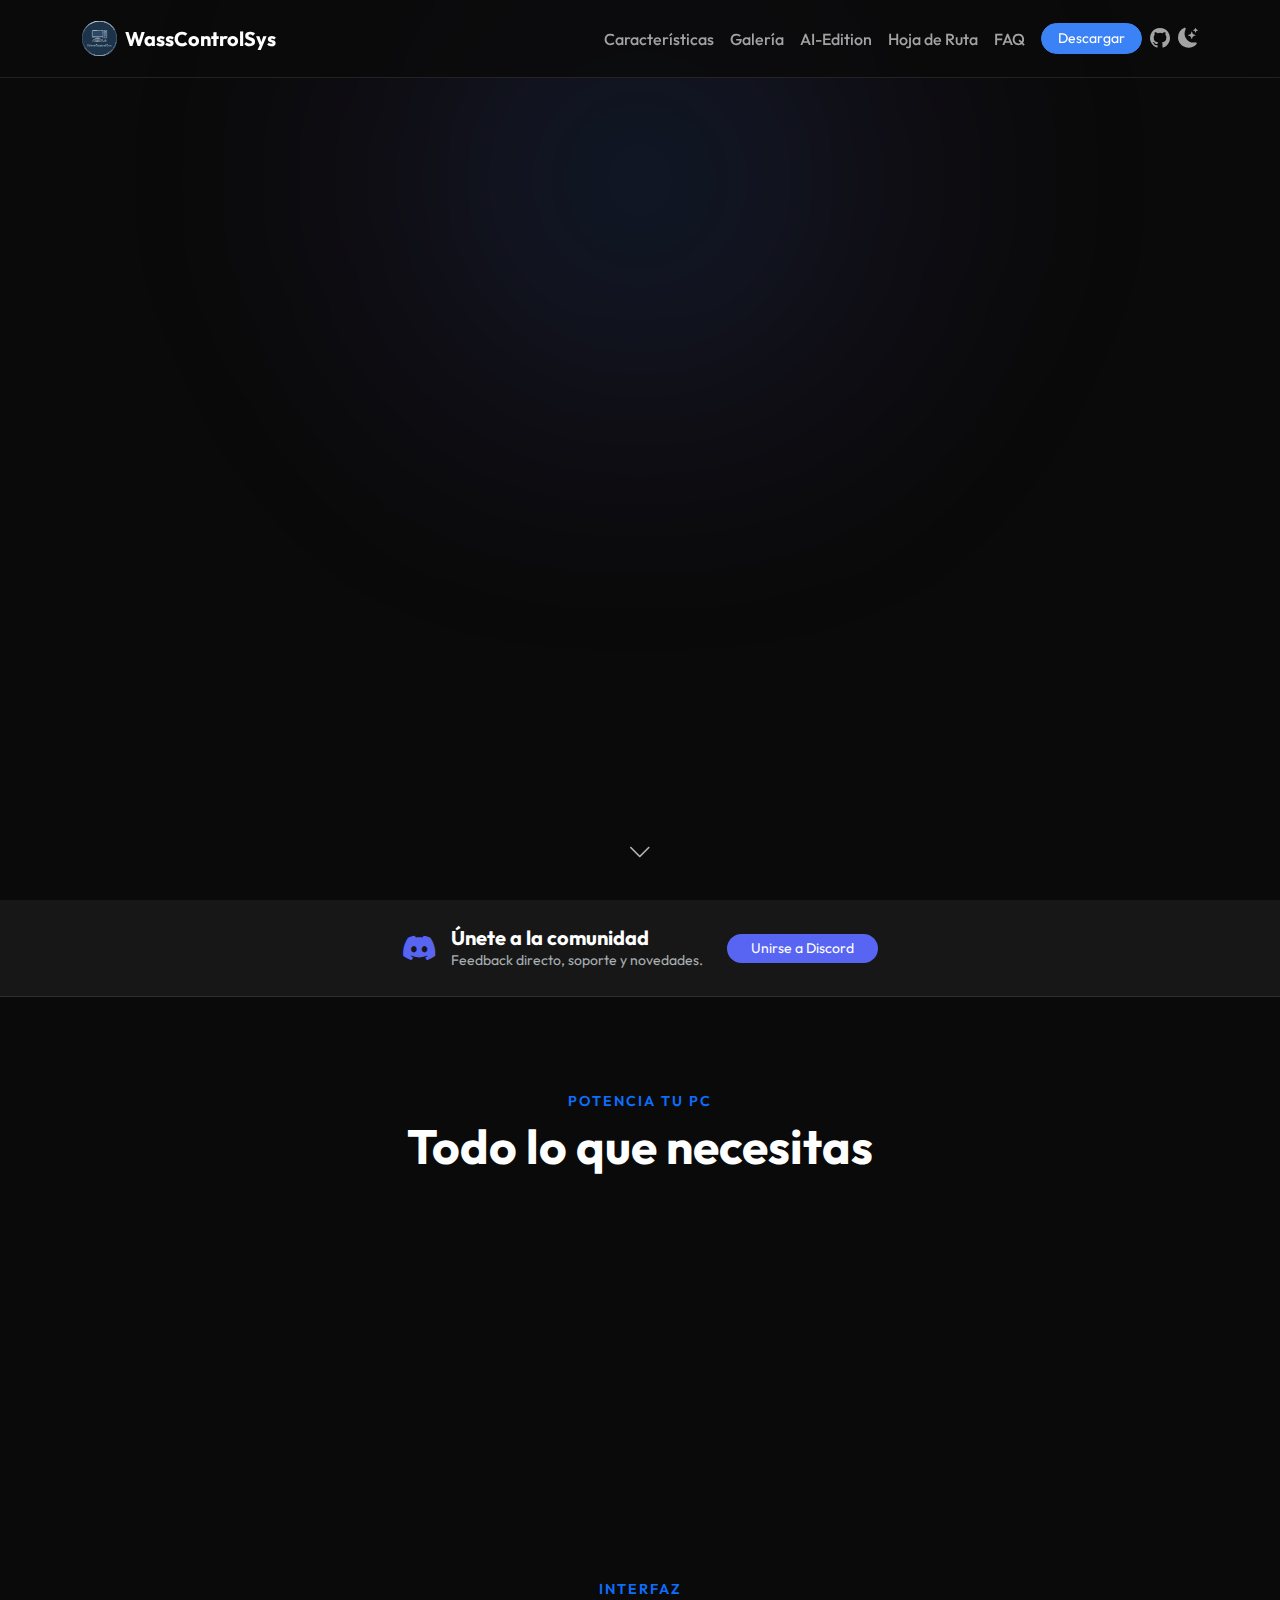
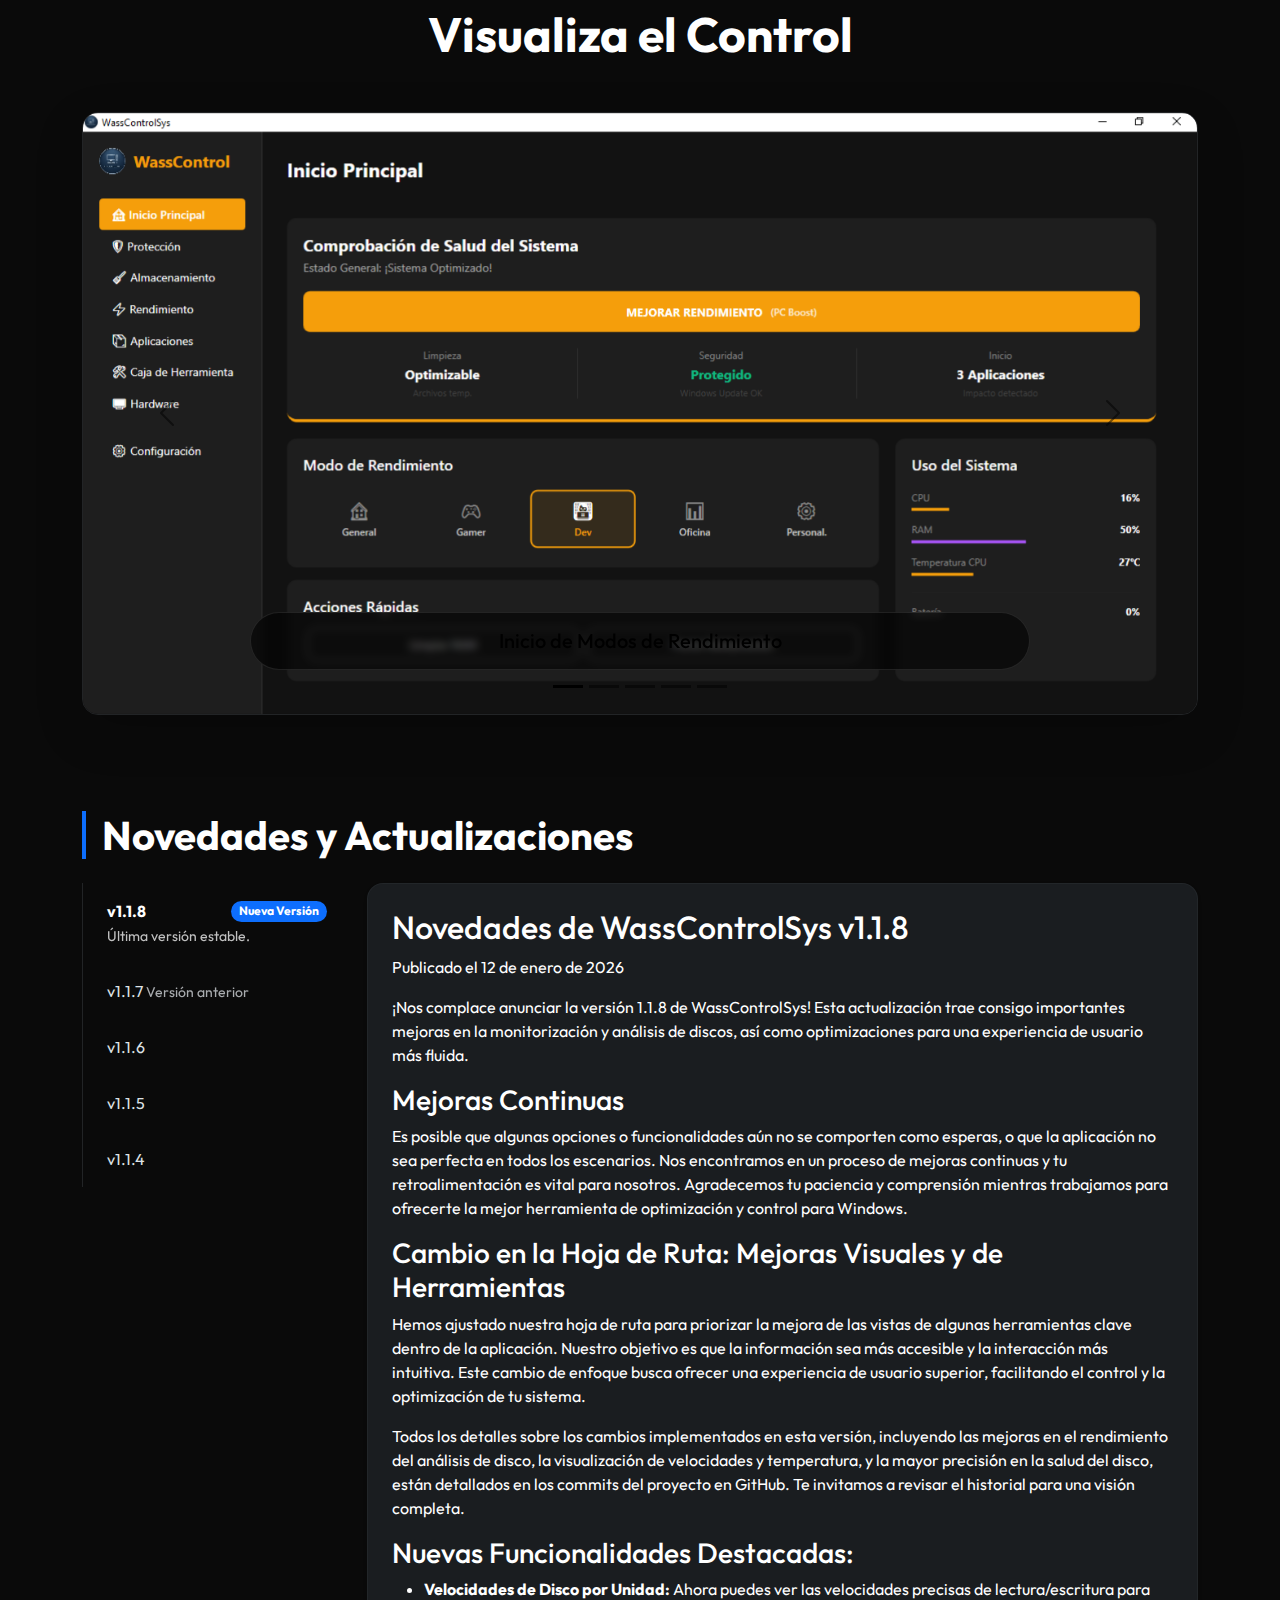
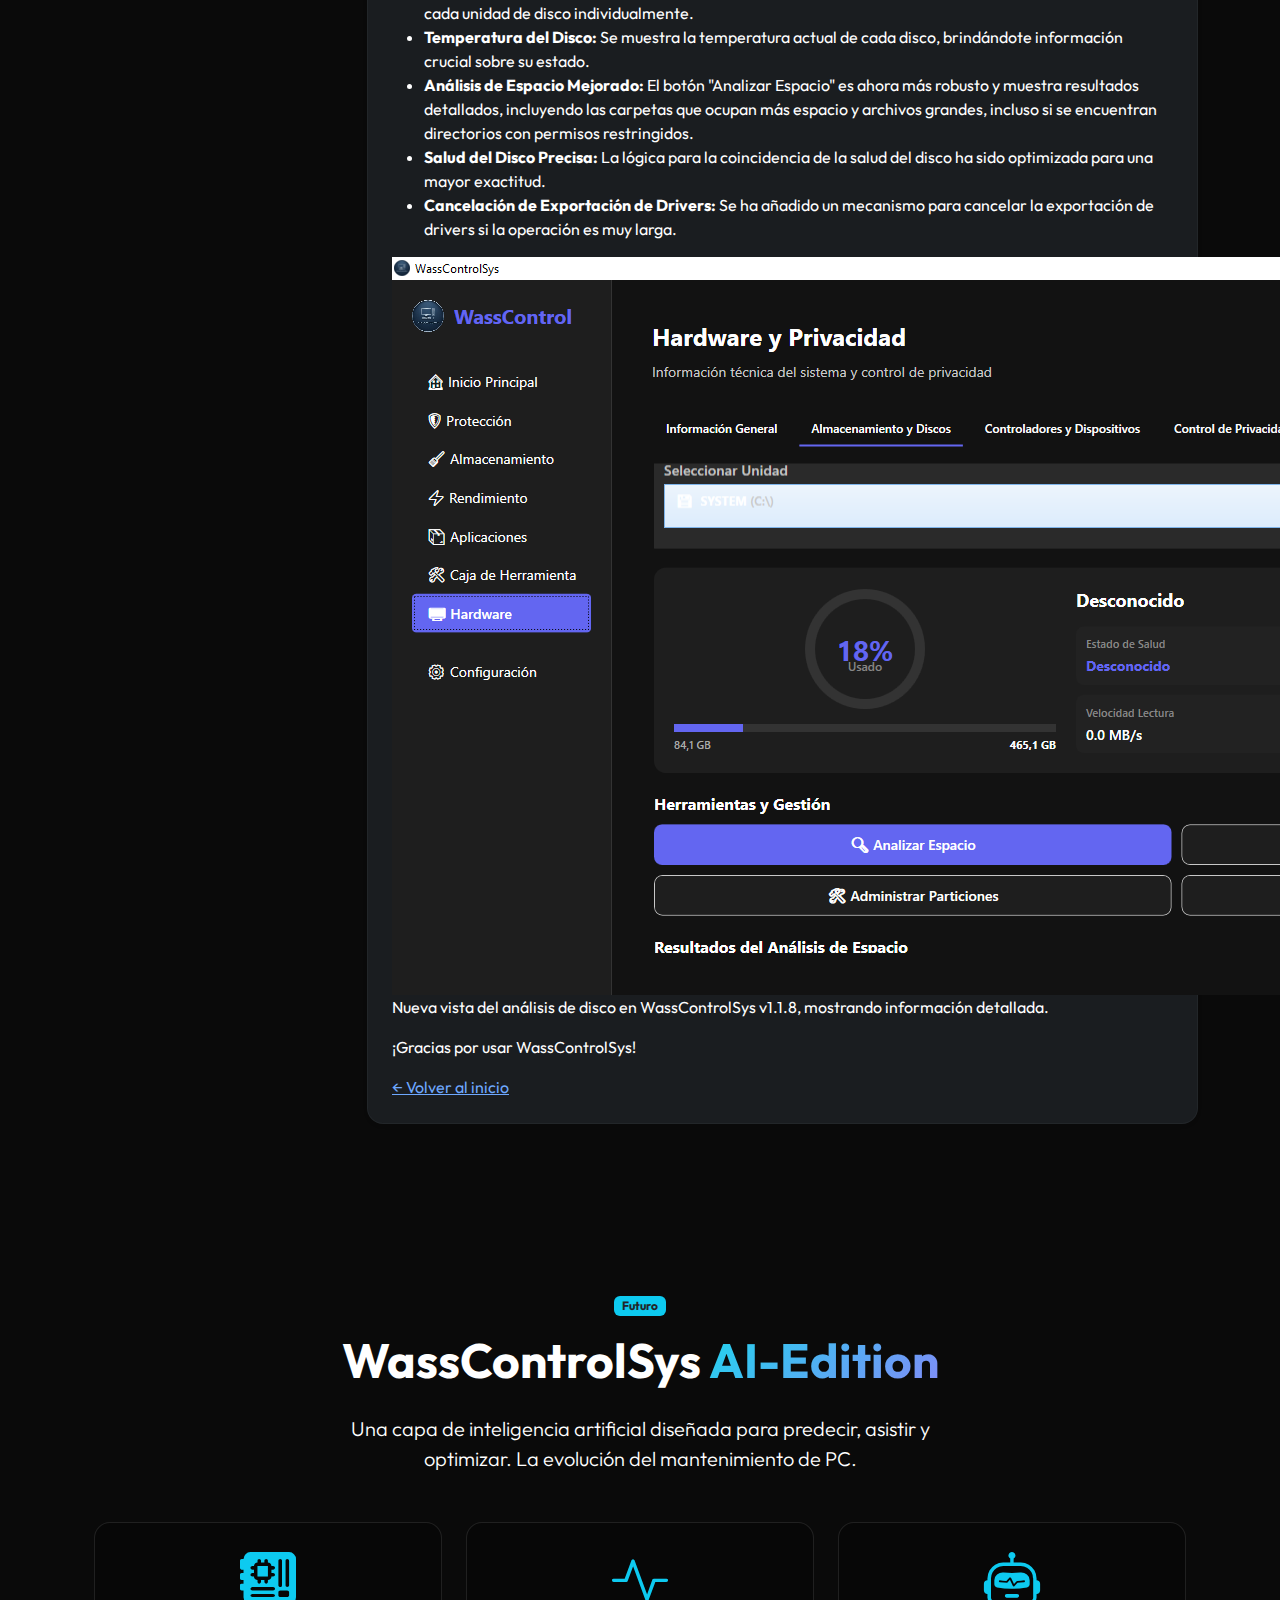
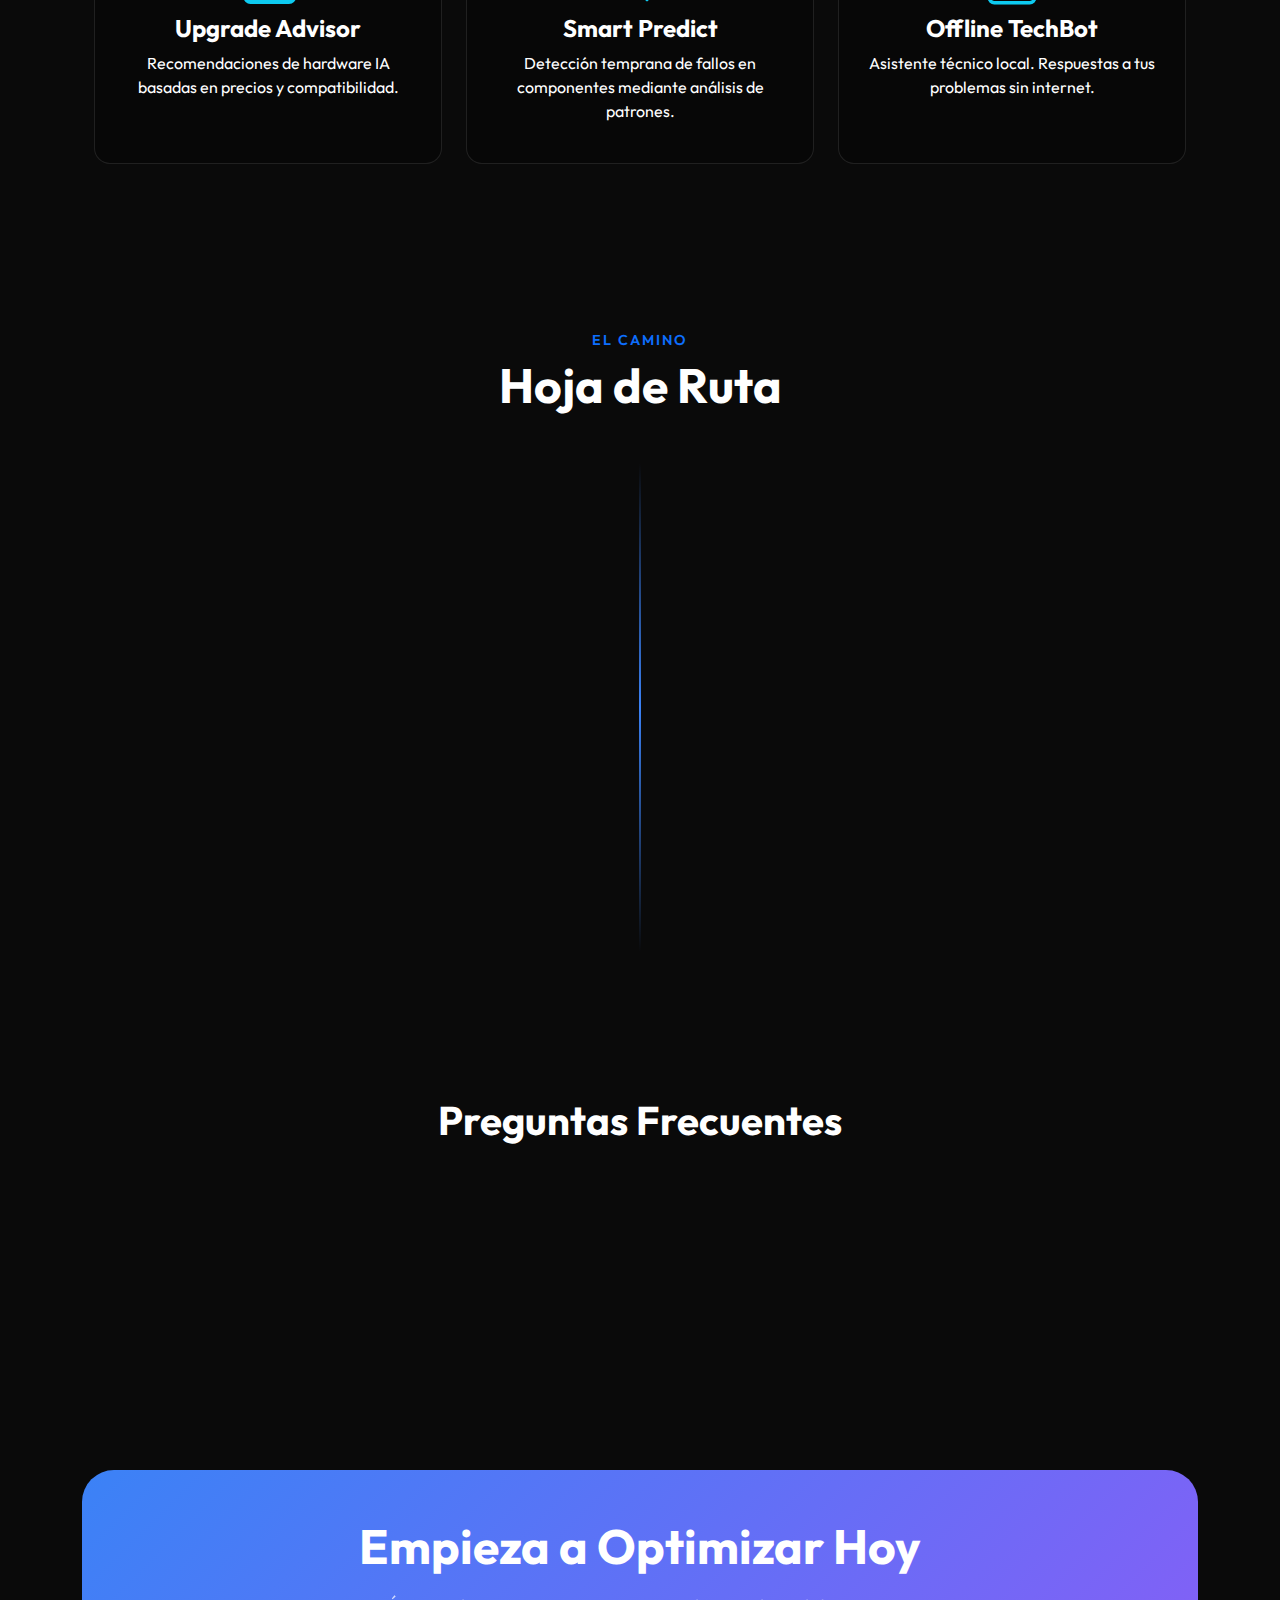
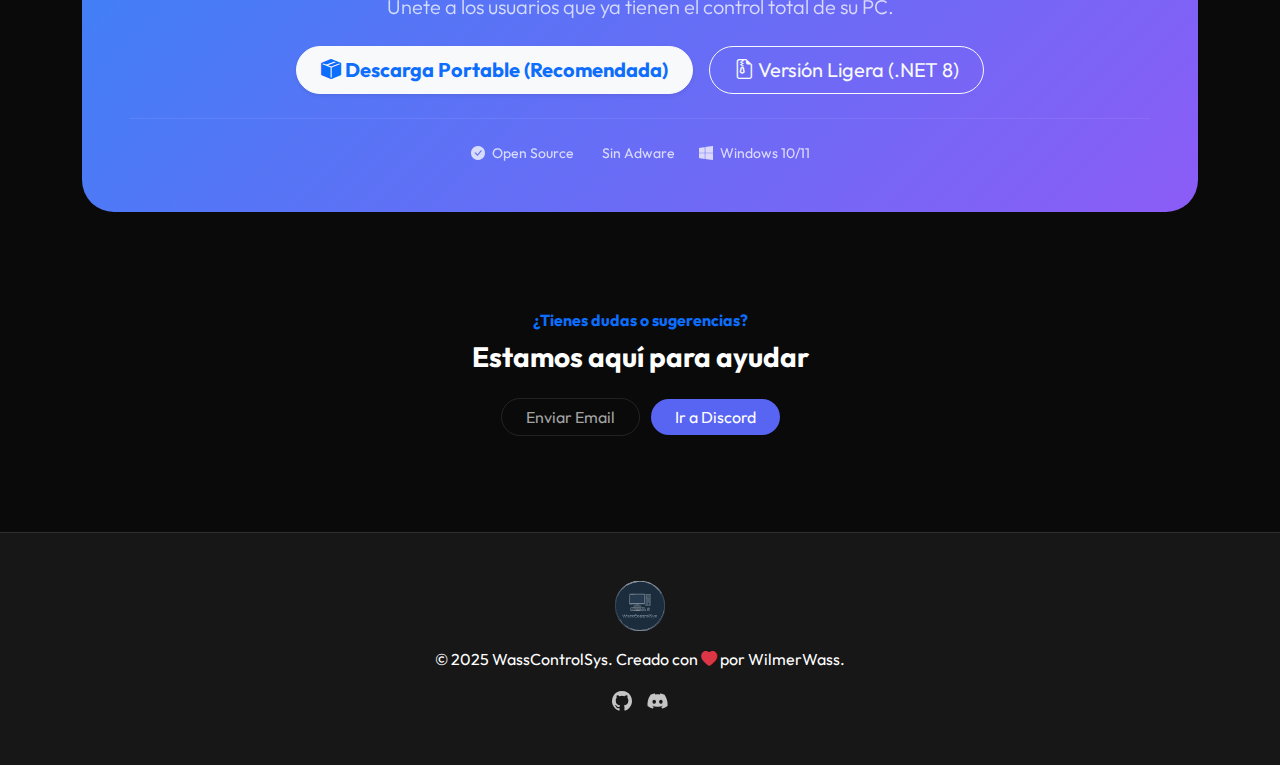
<file: index.html>
<!DOCTYPE html>
<html lang="es">

<head>
  <meta charset="UTF-8" />
  <meta name="viewport" content="width=device-width, initial-scale=1.0" />
  <meta name="description"
    content="WassControlSys: Herramienta gratuita y de código abierto para monitorear, limpiar y optimizar tu PC. Descarga la última versión y mejora el rendimiento de tu sistema." />
  <title>WassControlSys - Optimiza y Controla tu PC</title>

  <!-- Bootstrap CSS -->
  <link href="https://cdn.jsdelivr.net/npm/bootstrap@5.3.2/dist/css/bootstrap.min.css" rel="stylesheet" />
  <link rel="stylesheet" href="https://cdn.jsdelivr.net/npm/bootstrap-icons@1.11.3/font/bootstrap-icons.min.css" />
  <!-- Fonts -->
  <link rel="preconnect" href="https://fonts.googleapis.com">
  <link rel="preconnect" href="https://fonts.gstatic.com" crossorigin>
  <link href="https://fonts.googleapis.com/css2?family=Outfit:wght@300;400;600;700&display=swap" rel="stylesheet">


  <!-- Custom CSS -->
  <link rel="stylesheet" href="style.css?v=1.1.8" />

  <!-- Favicon -->
  <link rel="icon" type="image/x-icon" href="img/logo_WCS.ico">
</head>

<body data-bs-theme="dark">
  <!-- Navbar -->
  <nav class="navbar navbar-expand-lg navbar-dark fixed-top" id="mainNavbar">
    <div class="container">
      <a class="navbar-brand d-flex align-items-center gap-2" href="#">
        <img src="img/logo_WCS.svg" alt="Logo" width="35" height="35" class="d-inline-block align-text-top">
        <span class="fw-bold tracking-tight">WassControlSys</span>
      </a>
      <button class="navbar-toggler border-0" type="button" data-bs-toggle="collapse" data-bs-target="#navbarNav"
        aria-controls="navbarNav" aria-expanded="false" aria-label="Toggle navigation">
        <span class="navbar-toggler-icon"></span>
      </button>
      <div class="collapse navbar-collapse" id="navbarNav">
        <ul class="navbar-nav ms-auto align-items-center">
          <li class="nav-item">
            <a class="nav-link" href="#features">Características</a>
          </li>
          <li class="nav-item">
            <a class="nav-link" href="#gallery">Galería</a>
          </li>
          <li class="nav-item">
            <a class="nav-link" href="#ai-edition">AI-Edition</a>
          </li>
          <li class="nav-item">
            <a class="nav-link" href="#roadmap">Hoja de Ruta</a>
          </li>
          <li class="nav-item">
            <a class="nav-link" href="#faq">FAQ</a>
          </li>
          <li class="nav-item ms-lg-2">
            <a href="#download" class="btn btn-primary btn-sm px-3 rounded-pill">Descargar</a>
          </li>
          <li class="nav-item ms-lg-2">
            <a class="nav-link p-0 fs-5" href="https://github.com/WilmerWass/WassControlSys" target="_blank"
              aria-label="GitHub"><i class="bi bi-github"></i></a>
          </li>
          <!-- Theme Toggler -->
          <li class="nav-item ms-lg-2">
            <button class="btn btn-link nav-link border-0 p-0 fs-5" id="theme-toggler" type="button"
              aria-label="Toggle Theme">
              <i class="bi bi-moon-stars-fill"></i>
            </button>
          </li>
        </ul>
      </div>
    </div>
  </nav>

  <!-- Hero Section -->
  <header
    class="hero-section text-center text-white d-flex align-items-center justify-content-center position-relative overflow-hidden">
    <!-- Animated Background Elements -->
    <div class="hero-bg-glow"></div>

    <div class="container position-relative z-1">
              <span
              class="badge bg-primary bg-opacity-25 text-primary border border-primary mb-3 px-3 py-2 rounded-pill fade-in-up"
              style="animation-delay: 0.1s;">v1.1.8 Disponible Ahora</span>      <h1 class="display-3 fw-bold mb-3 fade-in-up" style="animation-delay: 0.2s;">
        Control Total.<br />
        <span class="text-gradient">Rendimiento Máximo.</span>
      </h1>
      <p class="lead mb-5 fade-in-up text-secondary-light mx-auto" style="max-width: 700px; animation-delay: 0.3s;">
        WassControlSys es la suite open-source definitiva para monitorear, limpiar y acelerar tu PC.
        Diseñada para gamers y power users.
      </p>
      <div class="d-flex justify-content-center gap-3 fade-in-up" style="animation-delay: 0.4s;">
        <a href="#download" class="btn btn-primary btn-lg rounded-pill px-5 shadow-lg icon-link">
          <i class="bi bi-windows"></i> Descargar
        </a>
        <a href="#features" class="btn btn-outline-light btn-lg rounded-pill px-4">
          Explorar
        </a>
      </div>
    </div>
    <div class="scroll-down-indicator">
      <i class="bi bi-chevron-down"></i>
    </div>
  </header>

  <!-- Discord Community Section (Compact) -->
  <section id="discord-community" class="py-4 bg-darker border-bottom border-secondary border-opacity-25">
    <div
      class="container d-flex flex-column flex-md-row align-items-center justify-content-center gap-4 text-center text-md-start">
      <div class="d-flex align-items-center gap-3">
        <i class="bi bi-discord fs-2 text-discord"></i>
        <div>
          <h5 class="m-0 fw-bold">Únete a la comunidad</h5>
          <p class="m-0 text-muted small">Feedback directo, soporte y novedades.</p>
        </div>
      </div>
      <a href="https://discord.gg/U8RdpqP3wS" target="_blank" class="btn btn-discord btn-sm rounded-pill px-4">
        Unirse a Discord
      </a>
    </div>
  </section>

  <main class="container py-5">
    <!-- Features Section -->
    <section id="features" class="py-5">
      <div class="text-center mb-5 section-header">
        <h6 class="text-primary text-uppercase letter-spacing-2">Potencia tu PC</h6>
        <h2 class="display-5 fw-bold">Todo lo que necesitas</h2>
      </div>

      <div class="row g-4">
        <div class="col-md-4">
          <div class="card h-100 feature-card glass-card border-0">
            <div class="card-body p-4 text-center">
              <div class="feature-icon-wrapper mb-4">
                <i class="bi bi-speedometer2 text-gradient fs-1"></i>
              </div>
              <h3 class="card-title h4 fw-bold">Diagnóstico de Hardware</h3>
              <p class="card-text text-muted">
                Monitoreo en tiempo real de CPU, GPU, RAM y temperaturas. Conoce tu hardware a fondo.
              </p>
            </div>
          </div>
        </div>
        <div class="col-md-4">
          <div class="card h-100 feature-card glass-card border-0">
            <div class="card-body p-4 text-center">
              <div class="feature-icon-wrapper mb-4">
                <i class="bi bi-stars text-gradient fs-1"></i>
              </div>
              <h3 class="card-title h4 fw-bold">Limpieza Inteligente</h3>
              <p class="card-text text-muted">
                Elimina basura del sistema, caché de navegadores y archivos temporales para recuperar espacio.
              </p>
            </div>
          </div>
        </div>
        <div class="col-md-4">
          <div class="card h-100 feature-card glass-card border-0">
            <div class="card-body p-4 text-center">
              <div class="feature-icon-wrapper mb-4">
                <i class="bi bi-sliders text-gradient fs-1"></i>
              </div>
              <h3 class="card-title h4 fw-bold">Optimización de Servicios</h3>
              <p class="card-text text-muted">
                Gestiona procesos de inicio y servicios de Windows innecesarios para un arranque veloz.
              </p>
            </div>
          </div>
        </div>
      </div>
    </section>

    <!-- Gallery Section (New) -->
    <section id="gallery" class="py-5">
      <div class="text-center mb-5 section-header">
        <h6 class="text-primary text-uppercase letter-spacing-2">Interfaz</h6>
        <h2 class="display-5 fw-bold">Visualiza el Control</h2>
      </div>
      <div id="screenshotsCarousel"
        class="carousel slide rounded-4 overflow-hidden shadow-lg border border-secondary border-opacity-25"
        data-bs-ride="carousel">
        <div class="carousel-indicators">
          <button type="button" data-bs-target="#screenshotsCarousel" data-bs-slide-to="0" class="active"
            aria-current="true" aria-label="Slide 1"></button>
          <button type="button" data-bs-target="#screenshotsCarousel" data-bs-slide-to="1"
            aria-label="Slide 2"></button>
          <button type="button" data-bs-target="#screenshotsCarousel" data-bs-slide-to="2"
            aria-label="Slide 3"></button>
          <button type="button" data-bs-target="#screenshotsCarousel" data-bs-slide-to="3"
            aria-label="Slide 4"></button>
          <button type="button" data-bs-target="#screenshotsCarousel" data-bs-slide-to="4"
            aria-label="Slide 5"></button>
        </div>
        <div class="carousel-inner">
          <div class="carousel-item active">
            <img src="img/v1.1.7/inicio_modos_vista.PNG" class="d-block w-100 object-fit-cover" alt="Vista General de Modos">
            <div class="carousel-caption d-none d-md-block glass-caption p-3 rounded-pill mb-4">
              <h5 class="m-0">Inicio de Modos de Rendimiento</h5>
            </div>
          </div>
          <div class="carousel-item">
            <img src="img/v1.1.7/conf_modo_gamer.PNG" class="d-block w-100 object-fit-cover"
              alt="Configuración Modo Gamer">
            <div class="carousel-caption d-none d-md-block glass-caption p-3 rounded-pill mb-4">
              <h5 class="m-0">Configuración Detallada Modo Gamer</h5>
            </div>
          </div>
          <div class="carousel-item">
            <img src="img/v1.1.7/conf_mod_office.PNG" class="d-block w-100 object-fit-cover"
              alt="Configuración Modo Oficina">
            <div class="carousel-caption d-none d-md-block glass-caption p-3 rounded-pill mb-4">
              <h5 class="m-0">Optimización para Modo Oficina</h5>
            </div>
          </div>
          <div class="carousel-item">
            <img src="img/v1.1.7/conf_mod_person.PNG" class="d-block w-100 object-fit-cover"
              alt="Configuración Modo Personalizado">
            <div class="carousel-caption d-none d-md-block glass-caption p-3 rounded-pill mb-4">
              <h5 class="m-0">Creación de Modo Personalizado</h5>
            </div>
          </div>
          <div class="carousel-item">
            <img src="img/v1.1.7/select_mod_person.PNG" class="d-block w-100 object-fit-cover"
              alt="Estableciendo Modo Personalizado">
            <div class="carousel-caption d-none d-md-block glass-caption p-3 rounded-pill mb-4">
              <h5 class="m-0">Aplicando Configuración Personalizada</h5>
            </div>
          </div>
        </div>
        <button class="carousel-control-prev" type="button" data-bs-target="#screenshotsCarousel" data-bs-slide="prev">
          <span class="carousel-control-prev-icon" aria-hidden="true"></span>
          <span class="visually-hidden">Anterior</span>
        </button>
        <button class="carousel-control-next" type="button" data-bs-target="#screenshotsCarousel" data-bs-slide="next">
          <span class="carousel-control-next-icon" aria-hidden="true"></span>
          <span class="visually-hidden">Siguiente</span>
        </button>
      </div>
    </section>

    <!-- What's New Section (Redesigned) -->
    <section id="whats-new" class="py-5">
      <h2 class="mb-4 display-6 fw-bold border-start border-4 border-primary ps-3">Novedades y Actualizaciones</h2>
      <div class="row g-4">
        <!-- Version Navigation -->
        <div class="col-md-3">
          <div class="list-group list-group-flush border-start border-secondary border-opacity-25 ps-2"
            id="release-versions">
            <a href="pages/v1.1.8.html"
              class="list-group-item list-group-item-action active bg-transparent border-0 py-3" aria-current="true">
              <div class="d-flex w-100 justify-content-between align-items-center">
                <span class="fw-bold">v1.1.8</span>
                <span class="badge bg-primary rounded-pill">Nueva Versión</span>
              </div>
              <small class="opacity-75">Última versión estable.</small>
            </a>
            <a href="pages/v1.1.7.html"
              class="list-group-item list-group-item-action bg-transparent border-0 py-3">
              <span class="fw-normal">v1.1.7</span>
              <small class="opacity-75">Versión anterior</small>
            </a>
            <a href="pages/v1.1.6.html" class="list-group-item list-group-item-action bg-transparent border-0 py-3">
              <span class="fw-normal">v1.1.6</span>
            </a>
            <a href="pages/v1.1.5.html" class="list-group-item list-group-item-action bg-transparent border-0 py-3">
              <span class="fw-normal">v1.1.5</span>
            </a>
            <a href="pages/v1.1.4.html" class="list-group-item list-group-item-action bg-transparent border-0 py-3">
              <span class="fw-normal">v1.1.4</span>
            </a>
          </div>
        </div>
        <!-- Release Content -->
        <div class="col-md-9">
          <div id="release-content"
            class="bg-dark-subtle p-4 rounded-4 shadow-sm h-100 border border-secondary border-opacity-10">
            <!-- El contenido de la versión se cargará aquí -->
            <div class="d-flex justify-content-center align-items-center h-100">
              <div class="spinner-border text-primary" role="status">
                <span class="visually-hidden">Cargando...</span>
              </div>
            </div>
          </div>
        </div>
      </div>
    </section>

    <!-- AI-Edition Section -->
    <section id="ai-edition" class="py-5 my-5 position-relative rounded-5 overflow-hidden">
      <div class="position-absolute top-0 start-0 w-100 h-100 bg-gradient-ai opacity-25" style="z-index: -1;"></div>
      <div class="container text-center py-4">
        <span class="badge bg-info text-dark mb-3">Futuro</span>
        <h2 class="mb-4 display-5 fw-bold text-white">WassControlSys <span class="text-gradient-ai">AI-Edition</span>
        </h2>
        <p class="lead mb-5 text-secondary-light mx-auto" style="max-width: 600px;">
          Una capa de inteligencia artificial diseñada para predecir, asistir y optimizar.
          La evolución del mantenimiento de PC.
        </p>
        <div class="row g-4">
          <div class="col-lg-4">
            <div
              class="p-4 rounded-4 bg-black bg-opacity-25 h-100 border border-white border-opacity-10 backdrop-blur-sm">
              <i class="bi bi-motherboard-fill display-4 text-info mb-3"></i>
              <h4 class="fw-bold text-white">Upgrade Advisor</h4>
              <p class="text-secondary-light text-sm">Recomendaciones de hardware IA basadas en precios y
                compatibilidad.</p>
            </div>
          </div>
          <div class="col-lg-4">
            <div
              class="p-4 rounded-4 bg-black bg-opacity-25 h-100 border border-white border-opacity-10 backdrop-blur-sm">
              <i class="bi bi-activity display-4 text-info mb-3"></i>
              <h4 class="fw-bold text-white">Smart Predict</h4>
              <p class="text-secondary-light text-sm">Detección temprana de fallos en componentes mediante análisis de
                patrones.</p>
            </div>
          </div>
          <div class="col-lg-4">
            <div
              class="p-4 rounded-4 bg-black bg-opacity-25 h-100 border border-white border-opacity-10 backdrop-blur-sm">
              <i class="bi bi-robot display-4 text-info mb-3"></i>
              <h4 class="fw-bold text-white">Offline TechBot</h4>
              <p class="text-secondary-light text-sm">Asistente técnico local. Respuestas a tus problemas sin internet.
              </p>
            </div>
          </div>
        </div>
      </div>
    </section>

    <!-- Roadmap Section -->
    <section id="roadmap" class="py-5">
      <div class="container">
        <div class="text-center mb-5">
          <h6 class="text-primary text-uppercase letter-spacing-2">El Camino</h6>
          <h2 class="display-5 fw-bold">Hoja de Ruta</h2>
        </div>
        <div class="position-relative roadmap-container">
          <!-- Timeline Line -->
          <div class="timeline-line"></div>

          <!-- Items loop... using existing structure but improved CSS classes will handle the look -->

          <!-- v1.1.8 Item -->
          <div class="timeline-item">
            <div class="timeline-marker"></div>
            <div class="timeline-content card border-0 shadow-sm glass-card">
              <div class="card-body">
                <span class="badge bg-primary mb-2">v1.1.8</span>
                <h4 class="card-title h5 fw-bold">
                  Monitorización y Análisis de Disco Avanzados
                </h4>
                <p class="card-text small text-muted">Velocidades de lectura/escritura por disco, temperatura, análisis de espacio robusto y salud del disco precisa.</p>
              </div>
            </div>
          </div>

          <!-- v1.1.9 Item -->
          <div class="timeline-item">
            <div class="timeline-marker"></div>
            <div class="timeline-content card border-0 shadow-sm glass-card">
              <div class="card-body">
                <span class="badge bg-primary mb-2">v1.1.9</span>
                <h4 class="card-title h5 fw-bold">
                  Asistente Inteligente y Visual
                </h4>
                <p class="card-text small text-muted">Mantenimiento en inactividad y mapa de calor para visualizar el espacio en disco.</p>
              </div>
            </div>
          </div>
          <!-- v1.1.10 Item -->
          <div class="timeline-item">
            <div class="timeline-marker"></div>
            <div class="timeline-content card border-0 shadow-sm glass-card">
              <div class="card-body">
                <span class="badge bg-primary mb-2">v1.1.10</span>
                <h4 class="card-title h5 fw-bold">
                  Guardián del Sistema
                </h4>
                <p class="card-text small text-muted">Gestor de puntos de restauración e interfaz para comandos SFC/DISM.</p>
              </div>
            </div>
          </div>

        </div>
      </div>
    </section>

    <!-- FAQ Section (New) -->
    <section id="faq" class="py-5">
      <div class="container">
        <div class="text-center mb-5">
          <h2 class="display-6 fw-bold">Preguntas Frecuentes</h2>
        </div>
        <div class="row justify-content-center">
          <div class="col-lg-8">
            <div class="accordion accordion-flush" id="faqAccordion">
              <div class="accordion-item bg-transparent border-bottom border-secondary border-opacity-25">
                <h2 class="accordion-header">
                  <button class="accordion-button collapsed bg-transparent shadow-none" type="button"
                    data-bs-toggle="collapse" data-bs-target="#faq1">
                    ¿Es WassControlSys realmente gratuito?
                  </button>
                </h2>
                <div id="faq1" class="accordion-collapse collapse" data-bs-parent="#faqAccordion">
                  <div class="accordion-body text-muted">
                    Sí, es 100% gratuito y de código abierto. Puedes usarlo sin restricciones y revisar el código en
                    GitHub.
                  </div>
                </div>
              </div>
              <div class="accordion-item bg-transparent border-bottom border-secondary border-opacity-25">
                <h2 class="accordion-header">
                  <button class="accordion-button collapsed bg-transparent shadow-none" type="button"
                    data-bs-toggle="collapse" data-bs-target="#faq2">
                    ¿Necesito tener instalado .NET?
                  </button>
                </h2>
                <div id="faq2" class="accordion-collapse collapse" data-bs-parent="#faqAccordion">
                  <div class="accordion-body text-muted">
                    La versión "Autocontenida" NO requiere que instales nada extra. La versión "Normal" sí requiere .NET
                    8.0 Desktop Runtime. Recomendamos la versión autocontenida para mayor facilidad.
                  </div>
                </div>
              </div>
              <div class="accordion-item bg-transparent">
                <h2 class="accordion-header">
                  <button class="accordion-button collapsed bg-transparent shadow-none" type="button"
                    data-bs-toggle="collapse" data-bs-target="#faq3">
                    ¿Es seguro usar las herramientas de limpieza?
                  </button>
                </h2>
                <div id="faq3" class="accordion-collapse collapse" data-bs-parent="#faqAccordion">
                  <div class="accordion-body text-muted">
                    Absolutamente. WassControlSys utiliza comandos nativos de Windows y elimina solo archivos temporales
                    y basura que no afectan el funcionamiento del sistema.
                  </div>
                </div>
              </div>
            </div>
          </div>
        </div>
      </div>
    </section>

    <!-- Download Section -->
    <section id="download" class="py-5 text-center mt-4">
      <div class="download-container p-5 rounded-5 bg-gradient-brand position-relative overflow-hidden">
        <div class="position-absolute top-0 start-0 w-100 h-100 bg-pattern opacity-10"></div>
        <div class="position-relative z-1">
          <h2 class="mb-3 display-5 fw-bold text-white">Empieza a Optimizar Hoy</h2>
          <p class="lead text-white opacity-75 mb-4">
            Únete a los usuarios que ya tienen el control total de su PC.
          </p>

          <div class="d-flex justify-content-center gap-3 flex-wrap">
            <a href="https://github.com/WilmerWass/WassControlSys/releases/download/v1.1.8/WassControlSys_v1.1.8_SelfContained.zip"
              class="btn btn-light btn-lg rounded-pill px-4 fw-bold text-primary shadow-sm">
              <i class="bi bi-box-seam-fill"></i> Descarga Portable (Recomendada)
            </a>
            <a href="https://github.com/WilmerWass/WassControlSys/releases/download/v1.1.8/WassControlSys_v1.1.8_Normal.zip"
              class="btn btn-outline-light btn-lg rounded-pill px-4">
              <i class="bi bi-file-earmark-zip"></i> Versión Ligera (.NET 8)
            </a>
          </div>

          <div
            class="mt-4 pt-4 border-top border-white border-opacity-10 d-flex justify-content-center gap-4 text-white opacity-75 small">
            <span><i class="bi bi-check-circle-fill me-1"></i> Open Source</span>
            <span><i class="bi bi-shield-check-fill me-1"></i> Sin Adware</span>
            <span><i class="bi bi-windows me-1"></i> Windows 10/11</span>
          </div>
        </div>
      </div>
    </section>

    <!-- Contact / Feedback Section (New) -->
    <section id="contact" class="py-5 text-center">
      <p class="mb-2 text-primary fw-bold">¿Tienes dudas o sugerencias?</p>
      <h3 class="fw-bold mb-4">Estamos aquí para ayudar</h3>
      <a href="mailto:contact@wasscontrolsys.com" class="btn btn-outline-secondary rounded-pill px-4">
        Enviar Email
      </a>
      <a href="https://discord.gg/U8RdpqP3wS" target="_blank" class="btn btn-discord rounded-pill px-4 ms-2">
        Ir a Discord
      </a>
    </section>

  </main>

  <!-- Footer -->
  <footer class="bg-darker border-top border-secondary border-opacity-25 text-white text-center py-5">
    <div class="container">
      <img src="img/logo_WCS.svg" alt="Logo" width="50" height="50" class="mb-3 opacity-75">
      <p class="mb-3">
        &copy; 2025 WassControlSys. Creado con
        <i class="bi bi-heart-fill text-danger"></i> por
        WilmerWass.
      </p>
      <div class="d-flex justify-content-center gap-3">
        <a href="https://github.com/WilmerWass/WassControlSys"
          class="text-white text-decoration-none opacity-75 hover-opacity-100" target="_blank">
          <i class="bi bi-github fs-5"></i>
        </a>
        <a href="https://discord.gg/U8RdpqP3wS" class="text-white text-decoration-none opacity-75 hover-opacity-100"
          target="_blank">
          <i class="bi bi-discord fs-5"></i>
        </a>
      </div>
    </div>
  </footer>

  <!-- Bootstrap JS -->
  <script src="https://cdn.jsdelivr.net/npm/bootstrap@5.3.2/dist/js/bootstrap.bundle.min.js"></script>
  <!-- Custom JS -->
  <script src="script.js"></script>
</body>

</html>
</file>
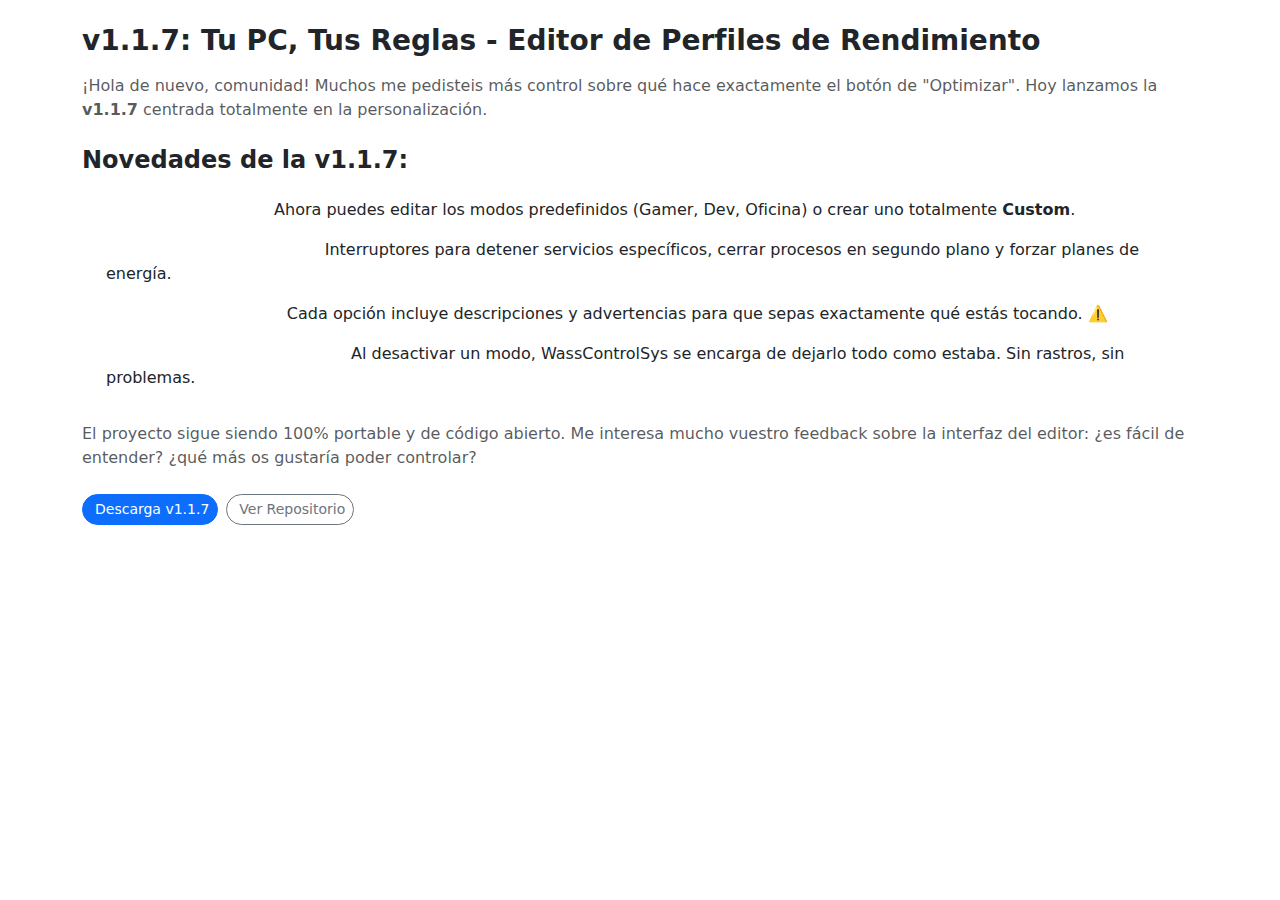
<file: pages/v1.1.7.html>
<!DOCTYPE html>
<html lang="es">

<head>
  <meta charset="UTF-8" />
  <meta name="viewport" content="width=device-width, initial-scale=1.0" />
  <title>Novedades v1.1.7 - WassControlSys</title>
  <link href="https://cdn.jsdelivr.net/npm/bootstrap@5.3.2/dist/css/bootstrap.min.css" rel="stylesheet" />
</head>

<body>
  <div class="container py-4">
    <h3 class="mb-3 fw-bold">v1.1.7: Tu PC, Tus Reglas - Editor de Perfiles de Rendimiento</h3>
    <p class="text-muted mb-4">
      ¡Hola de nuevo, comunidad! Muchos me pedisteis más control sobre qué hace exactamente el botón de "Optimizar".
      Hoy lanzamos la <strong>v1.1.7</strong> centrada totalmente en la personalización.
    </p>

    <h4 class="fw-bold mb-3">Novedades de la v1.1.7:</h4>
    <ul class="list-group list-group-flush mb-4">
      <li class="list-group-item bg-transparent border-0 d-flex align-items-start">
        <i class="bi bi-gear-fill text-primary me-2 mt-1"></i>
        <div>
          <strong class="text-white">Editor de Perfiles:</strong> Ahora puedes editar los modos predefinidos (Gamer, Dev, Oficina) o crear uno totalmente <strong>Custom</strong>.
        </div>
      </li>
      <li class="list-group-item bg-transparent border-0 d-flex align-items-start">
        <i class="bi bi-sliders text-primary me-2 mt-1"></i>
        <div>
          <strong class="text-white">¿Qué puedes controlar?</strong> Interruptores para detener servicios específicos, cerrar procesos en segundo plano y forzar planes de energía.
        </div>
      </li>
      <li class="list-group-item bg-transparent border-0 d-flex align-items-start">
        <i class="bi bi-shield-check text-primary me-2 mt-1"></i>
        <div>
          <strong class="text-white">Seguridad Primero:</strong> Cada opción incluye descripciones y advertencias para que sepas exactamente qué estás tocando. ⚠️
        </div>
      </li>
      <li class="list-group-item bg-transparent border-0 d-flex align-items-start">
        <i class="bi bi-arrow-counterclockwise text-primary me-2 mt-1"></i>
        <div>
          <strong class="text-white">Reversibilidad Inteligente:</strong> Al desactivar un modo, WassControlSys se encarga de dejarlo todo como estaba. Sin rastros, sin problemas.
        </div>
      </li>
    </ul>

    <p class="text-muted">
      El proyecto sigue siendo 100% portable y de código abierto.
      Me interesa mucho vuestro feedback sobre la interfaz del editor: ¿es fácil de entender? ¿qué más os gustaría poder controlar?
    </p>

    <div class="d-flex flex-wrap gap-2 mt-4">
      <a href="https://github.com/WilmerWass/WassControlSys/releases/download/v1.1.7/WassControlSys_v1.1.7_SelfContained.zip" class="btn btn-primary btn-sm rounded-pill">
        <i class="bi bi-download me-1"></i> Descarga v1.1.7
      </a>
      <a href="https://github.com/WilmerWass/WassControlSys" class="btn btn-outline-secondary btn-sm rounded-pill">
        <i class="bi bi-github me-1"></i> Ver Repositorio
      </a>
    </div>
  </div>
</body>

</html>
</file>
<file: style.css>
/* WassControlSys Premium Styles */

/* Font: Outfit */
@import url('https://fonts.googleapis.com/css2?family=Outfit:wght@300;400;500;600;700;800&display=swap');

:root {
    /* Color Palette - Modern & Dark */
    --primary-color: #3B82F6; /* Core Blue */
    --primary-hover: #2563eb;
    --secondary-color: #8b5cf6; /* Purple for gradients */
    
    --bg-dark: #0a0a0a; /* Deepest black */
    --bg-card: #171717; /* Card background */
    --bg-surface: #1e1e1e; /* Slightly lighter surface */
    
    --text-main: #ffffff;
    --text-muted: #a3a3a3;
    
    --border-color: rgba(255, 255, 255, 0.1);
    
    --glass-bg: rgba(255, 255, 255, 0.03);
    --glass-border: rgba(255, 255, 255, 0.08);
    --glass-shadow: 0 8px 32px 0 rgba(0, 0, 0, 0.3);
}

body {
    font-family: 'Outfit', sans-serif;
    background-color: var(--bg-dark);
    color: var(--text-main);
    overflow-x: hidden;
}

/* --- Utilities --- */
.text-gradient {
    background: linear-gradient(135deg, #60a5fa 0%, #a78bfa 100%);
    -webkit-background-clip: text;
    -webkit-text-fill-color: transparent;
    background-clip: text;
}

.text-gradient-ai {
    background: linear-gradient(135deg, #22d3ee 0%, #818cf8 100%);
    -webkit-background-clip: text;
    -webkit-text-fill-color: transparent;
    background-clip: text;
}

.bg-darker {
    background-color: var(--bg-card);
}

.bg-gradient-brand {
    background: linear-gradient(135deg, var(--primary-color) 0%, var(--secondary-color) 100%);
}

.btn-primary {
    background-color: var(--primary-color);
    border-color: var(--primary-color);
    transition: all 0.3s ease;
}

.btn-primary:hover {
    background-color: var(--primary-hover);
    border-color: var(--primary-hover);
    transform: translateY(-2px);
    box-shadow: 0 4px 12px rgba(59, 130, 246, 0.4);
}

.btn-outline-secondary {
    border-color: var(--border-color);
    color: var(--text-muted);
}
.btn-outline-secondary:hover{
    background-color: var(--bg-surface);
    color: var(--text-main);
}

/* Discord Button */
.btn-discord {
    background-color: #5865F2;
    color: white;
    border: none;
    transition: all 0.3s ease;
}
.btn-discord:hover {
    background-color: #4752C4;
    color: white;
    transform: translateY(-2px);
    box-shadow: 0 4px 12px rgba(88, 101, 242, 0.4);
}
.text-discord {
    color: #5865F2;
}


/* --- Navbar --- */
.navbar {
    background-color: rgba(10, 10, 10, 0.8) !important;
    backdrop-filter: blur(12px);
    border-bottom: 1px solid var(--border-color);
    padding-top: 1rem;
    padding-bottom: 1rem;
    transition: all 0.3s ease;
}

.nav-link {
    font-weight: 500;
    color: var(--text-muted) !important;
    transition: color 0.3s ease;
}

.nav-link:hover, .nav-link.active {
    color: var(--text-main) !important;
}

/* --- Hero Section --- */
.hero-section {
    min-height: 100vh;
    padding-top: 80px;
    background-color: var(--bg-dark);
}

/* Abstract Tech Background */
.hero-bg-glow {
    position: absolute;
    top: -20%;
    left: 50%;
    transform: translateX(-50%);
    width: 80%;
    height: 80%;
    background: radial-gradient(circle, rgba(59, 130, 246, 0.15) 0%, rgba(139, 92, 246, 0.05) 40%, transparent 70%);
    filter: blur(80px);
    z-index: 0;
    pointer-events: none;
}

.scroll-down-indicator {
    position: absolute;
    bottom: 30px;
    left: 50%;
    transform: translateX(-50%);
    animation: bounce 2s infinite;
    font-size: 1.5rem;
    opacity: 0.7;
}

@keyframes bounce {
    0%, 20%, 50%, 80%, 100% {transform: translateX(-50%) translateY(0);}
    40% {transform: translateX(-50%) translateY(-10px);}
    60% {transform: translateX(-50%) translateY(-5px);}
}


/* --- Cards & Glassmorphism --- */
.glass-card {
    background: var(--glass-bg);
    backdrop-filter: blur(10px);
    border: 1px solid var(--glass-border);
    border-radius: 16px;
    transition: all 0.4s ease;
}

.glass-card:hover {
    transform: translateY(-5px);
    background: rgba(255, 255, 255, 0.05);
    border-color: rgba(255, 255, 255, 0.15);
    box-shadow: var(--glass-shadow);
}

.feature-icon-wrapper {
    display: inline-flex;
    align-items: center;
    justify-content: center;
    width: 80px;
    height: 80px;
    background: rgba(255, 255, 255, 0.03);
    border-radius: 50%;
    margin-bottom: 1.5rem;
}

/* --- Carousel --- */
.glass-caption {
    background: rgba(0, 0, 0, 0.6);
    backdrop-filter: blur(4px);
    border: 1px solid rgba(255,255,255,0.1);
}

/* --- Accordion (FAQ) --- */
.accordion-button {
    color: var(--text-main);
}
.accordion-button:not(.collapsed) {
    color: var(--primary-color);
    background-color: rgba(59, 130, 246, 0.1);
    box-shadow: none;
}
.accordion-button::after {
    filter: invert(1);
}
.accordion-button:focus {
    box-shadow: none;
    border-color: var(--border-color);
}


/* --- Timeline --- */
 .timeline-line {
     position: absolute;
     top: 0;
     bottom: 0;
     left: 50%;
     width: 2px;
     background: linear-gradient(to bottom, transparent, var(--primary-color), transparent);
     transform: translateX(-50%);
 }
 .timeline-item {
     position: relative;
     margin-bottom: 3rem;
     width: 50%;
 }
 .timeline-item:nth-child(odd) {
     left: 0;
     padding-right: 3rem;
     text-align: right;
 }
 .timeline-item:nth-child(even) {
     left: 50%;
     padding-left: 3rem;
     text-align: left;
 }
 .timeline-marker {
     position: absolute;
     top: 20px;
     width: 16px;
     height: 16px;
     border-radius: 50%;
     background-color: var(--bg-dark);
     border: 2px solid var(--primary-color);
     box-shadow: 0 0 10px rgba(59, 130, 246, 0.5);
     z-index: 1;
 }
 .timeline-item:nth-child(odd) .timeline-marker {
     right: -9px;
 }
 .timeline-item:nth-child(even) .timeline-marker {
     left: -9px;
 }

 @media (max-width: 767.98px) {
     .timeline-line { left: 20px; }
     .timeline-item {
         width: 100%;
         padding-left: 50px;
         padding-right: 0;
         left: 0 !important;
         text-align: left !important;
     }
     .timeline-item:nth-child(odd) { padding-right: 0; }
     .timeline-marker { left: 11px !important; }
 }


/* --- Animations --- */
.fade-in-up {
    opacity: 0;
    transform: translateY(20px);
    animation: fadeInUp 0.8s ease forwards;
}

@keyframes fadeInUp {
    to {
        opacity: 1;
        transform: translateY(0);
    }
}

.section-header h2 {
    margin-top: 0.5rem;
}

.letter-spacing-2 {
    letter-spacing: 2px;
    font-weight: 600;
    font-size: 0.9rem;
}

/* Light Mode Overrides (if toggled) */
[data-bs-theme="light"] {
    --bg-dark: #ffffff;
    --bg-card: #f8f9fa;
    --bg-surface: #f1f5f9;
    --text-main: #1e293b;
    --text-muted: #64748b;
    --glass-bg: rgba(0, 0, 0, 0.02);
    --glass-border: rgba(0, 0, 0, 0.05);
    --border-color: #e2e8f0;
}
[data-bs-theme="light"] .navbar {
    background-color: rgba(255, 255, 255, 0.8) !important;
}
[data-bs-theme="light"] .hero-section {
    background-color: #f8fafc;
}
[data-bs-theme="light"] .text-gradient {
    /* Slightly darker gradient for visibility on white */
    background: linear-gradient(135deg, #2563eb 0%, #7c3aed 100%);
    -webkit-background-clip: text;
    background-clip: text;
}
</file>
